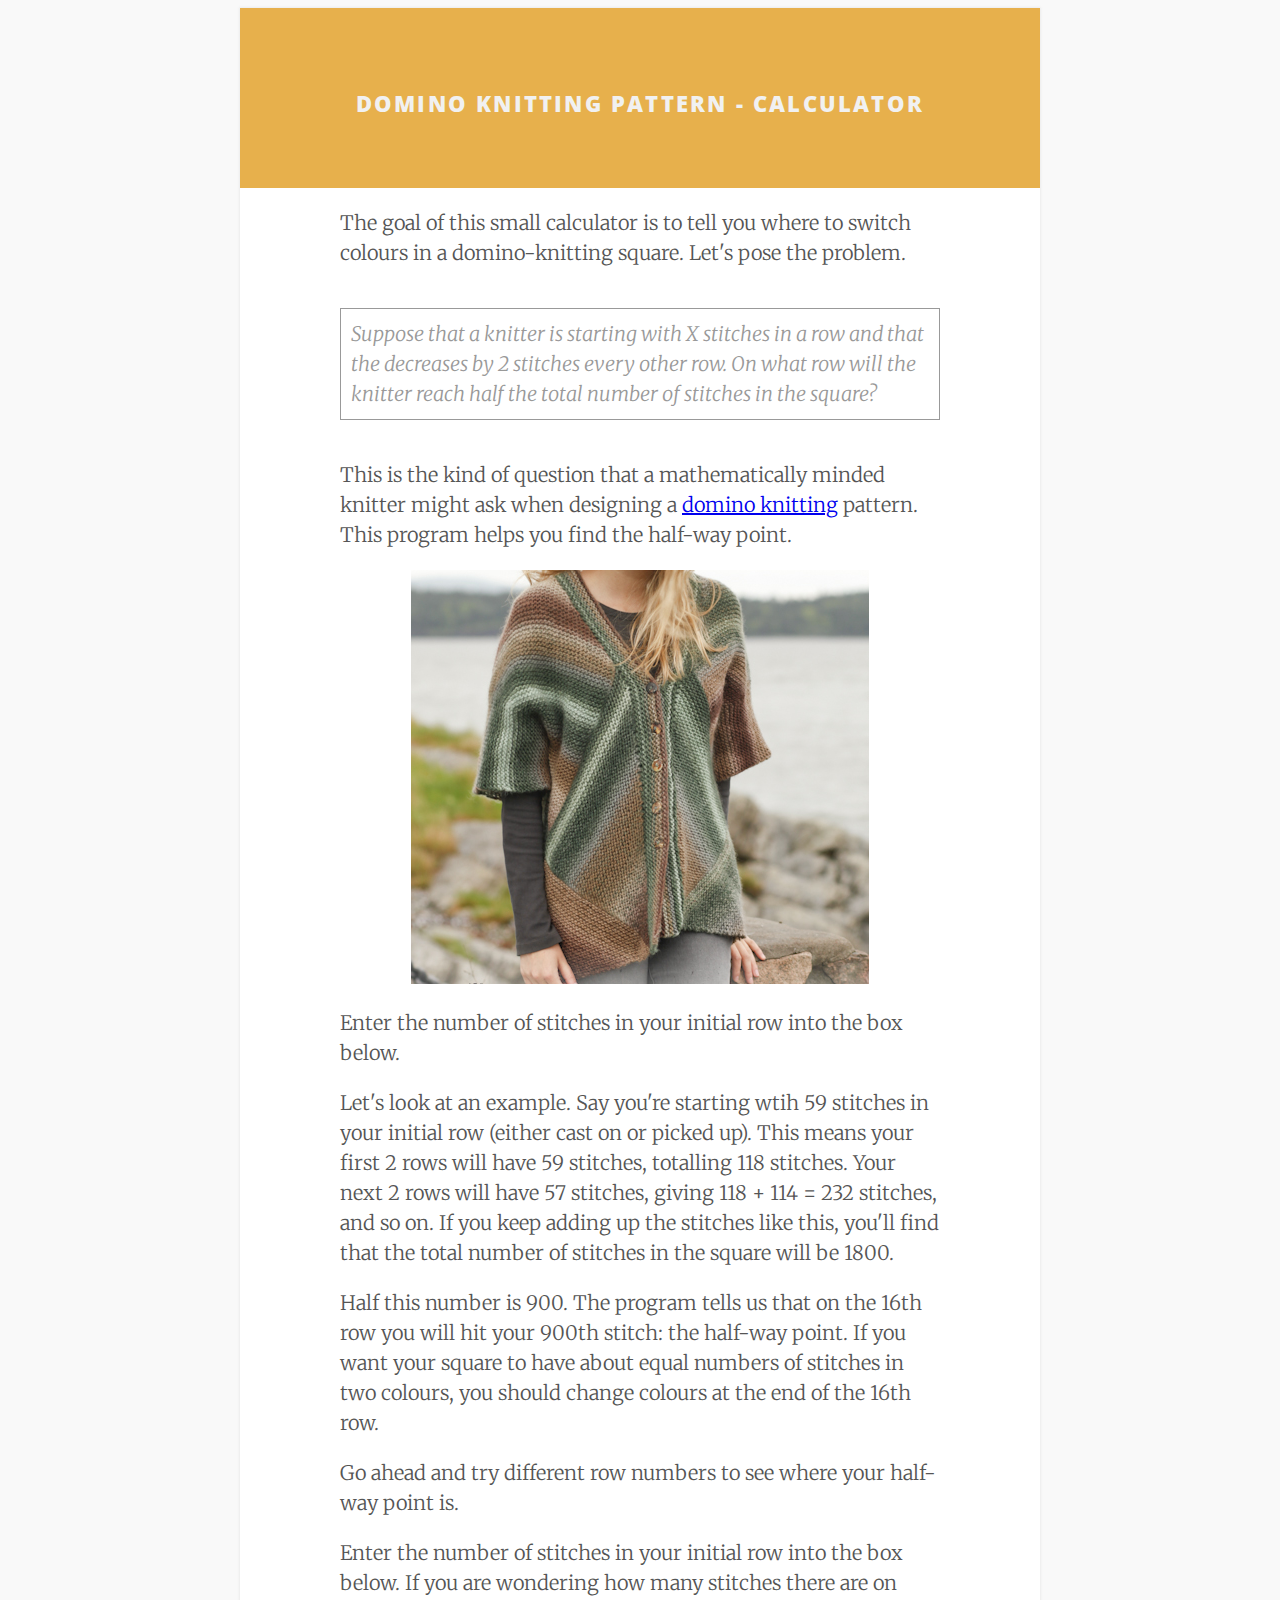
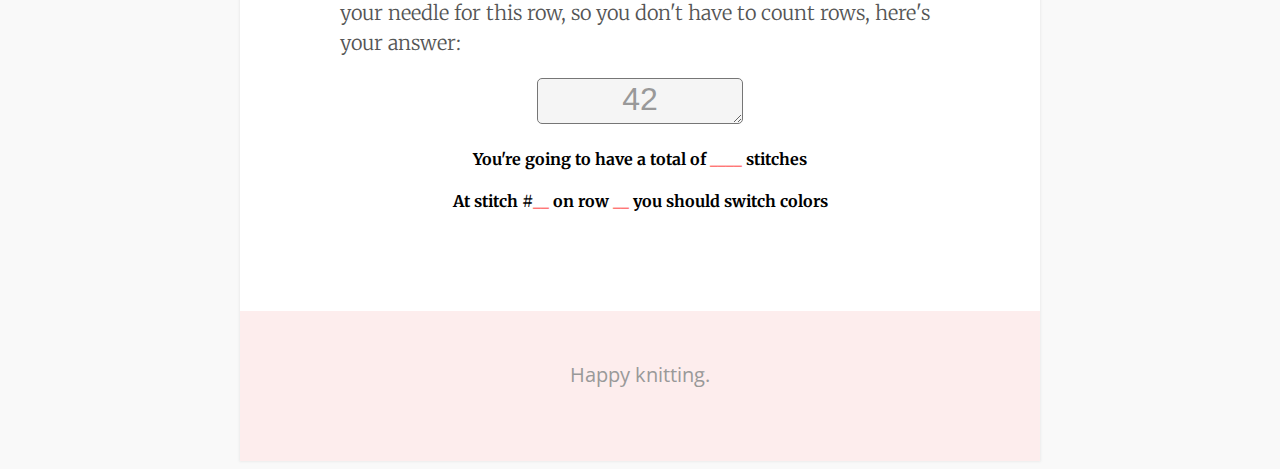
<file: index.html>
<!DOCTYPE html>
<html>
<head>
  <title></title>
  <link rel="stylesheet" type="text/css" href="style.css">
  <link href='http://fonts.googleapis.com/css?family=Open+Sans:400,700,600' rel='stylesheet' type='text/css'>
  <link href='http://fonts.googleapis.com/css?family=Merriweather:400,700,300' rel='stylesheet' type='text/css'>
</head>
<body>

  <section>
    <h3> DOMINO KNITTING PATTERN - CALCULATOR</h3>
    <p>The goal of this small calculator is to tell you where to switch colours in a domino-knitting square. Let's pose the problem.</p>
    <p id="ex">Suppose that a knitter is starting with X stitches in a row and that the decreases by 2 stitches every other row. On what row will the knitter reach half the total number of stitches in the square?</p>
    <p>This is the kind of question that a mathematically minded knitter might ask when designing a <a href="http://www.knittingdaily.com/blogs/daily/archive/2012/01/11/learn-something-new-domino-knitting.aspx">domino knitting</a> pattern. This program helps you find the half-way point.</p>

    <img src="knit.png">

    <p>Enter the number of stitches in your initial row into the box below.</p>
    <p>Let's look at an example. Say you're starting wtih 59 stitches in your initial row (either cast on or picked up). This means your first 2 rows will have 59 stitches, totalling 118 stitches. Your next 2 rows will have 57 stitches, giving 118 + 114 = 232 stitches, and so on. If you keep adding up the stitches like this, you'll find that the total number of stitches in the square will be 1800.</p>
    <p>Half this number is 900. The program tells us that on the 16th row you will hit your 900th stitch: the half-way point. If you want your square to have about equal numbers of stitches in two colours, you should change colours at the end of the 16th row.</p>

    <p>Go ahead and try different row numbers to see where your half-way point is.</p>
    <p>Enter the number of stitches in your initial row into the box below. If you are wondering how many stitches there are on your needle for this row, so you don't have to count rows, here's your answer:</p>

    <form>
      <textarea name="d" id="rowNum" onKeyUp="valueKeyPress()">42</textarea>
    </form>

    <h4>You're going to have a total of <div id="answerStitch">____</div> stitches</h4>
    <h4>At stitch #<div id="stitchNum">__</div> on row <div id="rowAnswer">__</div> you should switch colors</h4>
    <footer>Happy knitting.</footer>
  </section>

  <script type="text/javascript" src="script.js"></script>
</body>
</html>
</file>
<file: style.css>
body {
  background-color: rgba(153, 153, 153, 0.06);
}

h3 {
  font-family: 'Open Sans', sans-serif;
  text-align: center;
  font-size: 22px;
  font-weight: 900;
  background-color: rgb(231, 176, 76);
  color: #F1F1F1;
  width: 800px;
  margin: 0 auto;
  padding: 0;
  margin-left: -100px;
  height: 100px;
  margin-top: -100px;
  padding-top: 80px;
  letter-spacing: 0.1em;
}

section {
  margin: 0 auto;
  padding: 0;
  text-align: center;
  width: 600px;
  background-color: white;
  padding:  100px;
  box-shadow: rgba(153, 153, 153, 0.12) 0px 0px 2px 1px;
  -webkit-box-shadow: rgba(153, 153, 153, 0.12) 0px 0px 2px 1px;
}

section > p {
  text-align: left;
  font-size: 20px;
  line-height: 1.5em;
  color: #555;
  font-family: 'Merriweather', serif;
  font-weight: 100;
}

#ex {
  color: #999;
  border: 1px solid #999;
  padding: 10px;
  font-style: italic;
  margin-top: 40px;
  margin-bottom: 40px;
}

#answerStitch, #stitchNum, #rowAnswer {
  display: inline;
  color: red;
}

#rowNum {
  color: #999;
  font-family: sans-serif;
  font-size: 32px;
  -webkit-border-radius: 5px;
  border-radius: 5px;
  background-color: whitesmoke;
}

textarea {
  width: 200px;
  height: 40px;
  text-align: center;
}

h4 {0
  font-size: 22px;
  font-family: 'Merriweather', serif;
}

footer {
  margin-top: 100px;
  height: 100px;
  margin-bottom: -100px;
  margin-left: -100px;
  background-color: #FDEDED;
  width: 800px;
  font-size: 20px;
  padding-top: 50px;
  font-family: 'Open Sans', sans-serif;
  color: #999;
}
}
</file>
